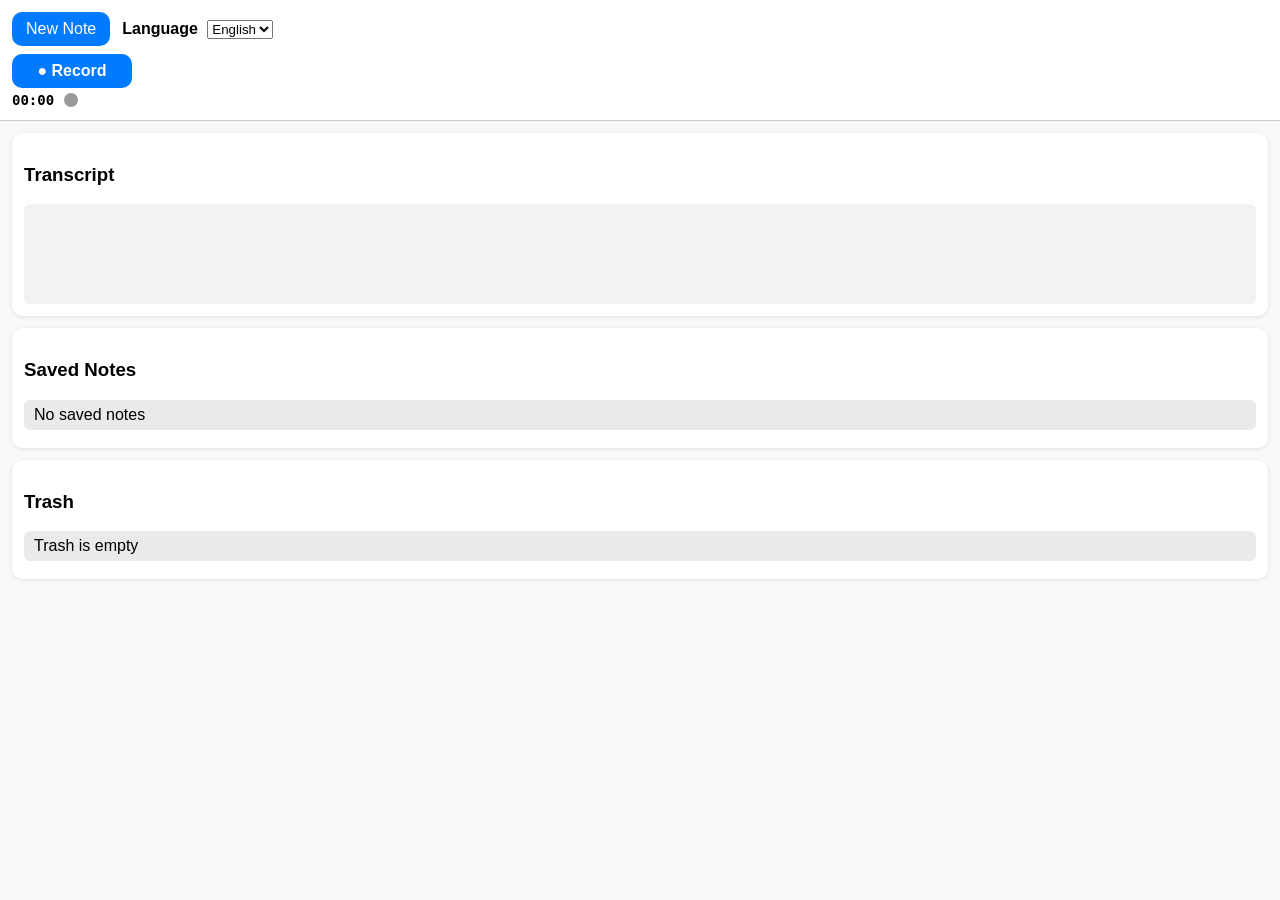
<file: index.html>
<!DOCTYPE html>
<html lang="en">
<head>
  <meta charset="UTF-8" />
  <title>ClearNote</title>
  <meta name="viewport" content="width=device-width, initial-scale=1" />
  <!-- Latest CSS -->
  <link rel="stylesheet" href="styles.css?v=7" />
</head>

<body>

<header class="header">

  <!-- Top controls: New Note + Language -->
  <div class="top-row">
    <button id="newNote" class="primary">New Note</button>

    <div class="control">
      <label><strong>Language</strong></label>
      <select id="language">
        <option value="en-US" selected>English</option>
        <option value="pl-PL">Polish</option>
      </select>
    </div>
  </div>

  <!-- Recorder button + timer + blinking dot -->
  <div class="recorder">
    <button id="recordBtn" class="record-btn">● Record</button>
    <div class="status">
      <span id="timer">00:00</span>
      <span class="dot" id="recordDot"></span>
    </div>
  </div>

</header>

<main>

  <!-- Transcript section -->
  <section class="panel">
    <h3>Transcript</h3>
    <div id="output" class="box"></div>
  </section>

  <!-- Saved Notes collapsible -->
  <section class="panel">
    <h3 class="collapsible" onclick="toggleSection('notesList')">Saved Notes</h3>
    <ul id="notesList"></ul>
  </section>

  <!-- Trash collapsible -->
  <section class="panel">
    <h3 class="collapsible" onclick="toggleSection('trashList')">Trash</h3>
    <ul id="trashList"></ul>
  </section>

  <!-- Latest JS -->
  <script src="app.js?v=7"></script>
</main>

</body>
</html>
</file>
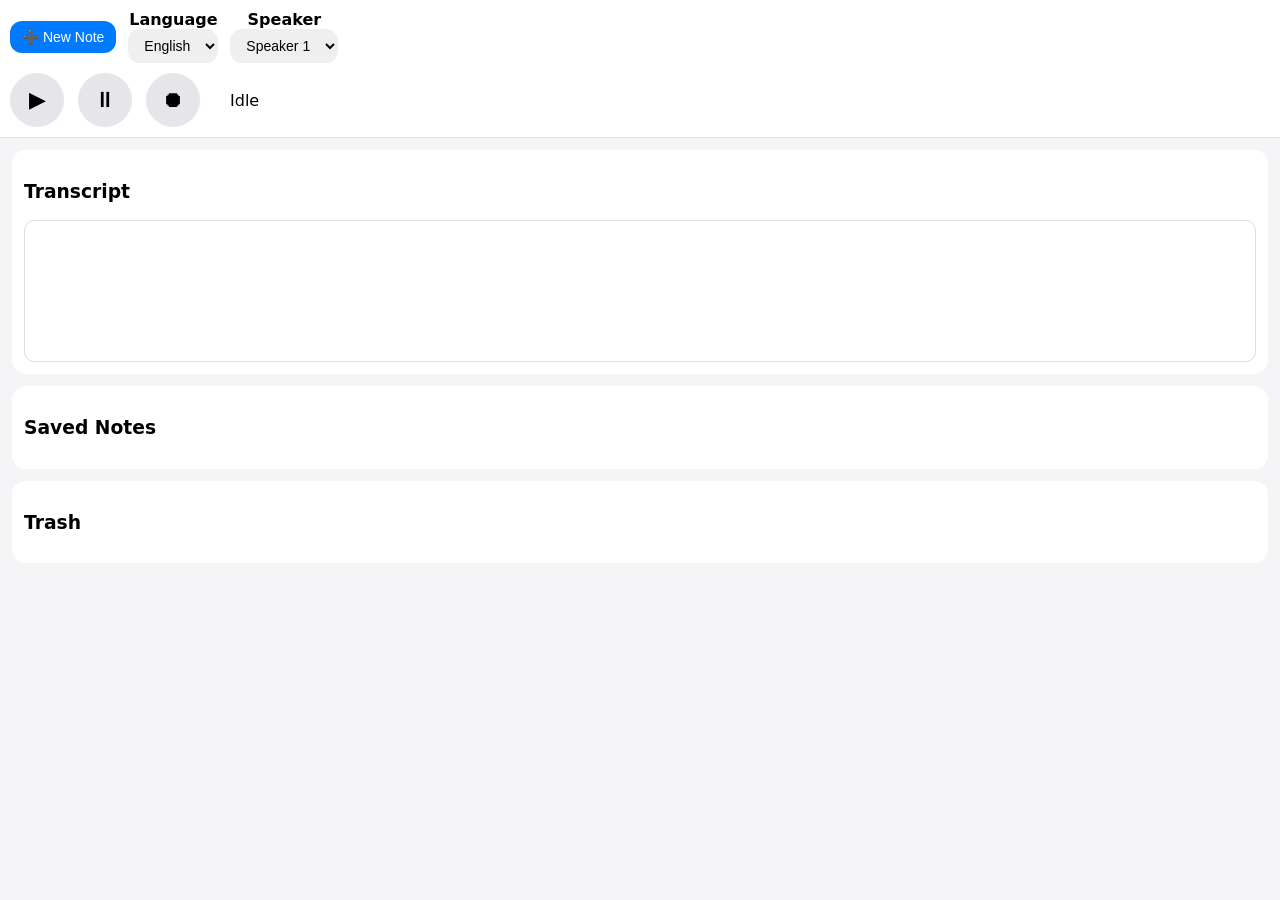
<file: docs/index.html>
<!DOCTYPE html>
<html lang="en">
<head>
  <meta charset="UTF-8" />
  <title>ClearNote</title>
  <meta name="viewport" content="width=device-width, initial-scale=1" />
  <link rel="stylesheet" href="styles.css" />
</head>

<body>

<header>
  <div class="top-controls">
    <button id="newNote" class="primary">➕ New Note</button>

    <div class="control">
      <label><strong>Language</strong></label>
      <select id="language">
        <option value="en-US">English</option>
        <option value="pl-PL">Polish</option>
      </select>
    </div>

    <div class="control">
      <label><strong>Speaker</strong></label>
      <select id="speaker">
        <option>Speaker 1</option>
        <option>Speaker 2</option>
        <option>Speaker 3</option>
      </select>
    </div>
  </div>

  <div class="recorder">
    <button id="start" class="rec-btn">▶︎</button>
    <button id="pause" class="rec-btn">⏸</button>
    <button id="stop" class="rec-btn">⏺</button>
    <div class="status">
      <span class="dot"></span>
      <span id="statusText">Idle</span>
    </div>
  </div>
</header>

<main>

  <section class="panel">
    <h3>Transcript</h3>
    <div id="output" class="box"></div>
  </section>

  <section class="panel">
    <h3>Saved Notes</h3>
    <ul id="notesList"></ul>
  </section>

  <section class="panel">
    <h3>Trash</h3>
    <ul id="trashList"></ul>
  </section>

</main>

<script src="app.js"></script>
</body>
</html>
</file>
<file: styles.css>
/* ---------- BODY ---------- */
body {
  font-family: -apple-system, BlinkMacSystemFont, "Segoe UI", Roboto, Helvetica, Arial, sans-serif;
  margin: 0;
  padding: 0;
  background: #f9f9f9;
}

/* ---------- HEADER ---------- */
header.header {
  position: sticky;
  top: 0;
  background: #fff;
  padding: 12px;
  border-bottom: 1px solid #ccc;
  z-index: 100;
  display: flex;
  flex-direction: column;
  gap: 8px;
}

/* ---------- TOP CONTROLS ---------- */
.top-row {
  display: flex;
  align-items: center;
  justify-content: flex-start;
  gap: 12px;
}

.control label {
  margin-right: 5px;
  font-weight: bold;
}

/* ---------- BUTTONS ---------- */
button {
  cursor: pointer;
  border: none;
  border-radius: 10px;
  padding: 8px 14px;
  background: #007aff;
  color: #fff;
  font-size: 16px;
  transition: background 0.2s ease, transform 0.1s ease;
}

button:hover {
  background: #005bb5;
  transform: scale(1.05);
}

button:active {
  transform: scale(0.98);
}

button.record-btn {
  font-weight: bold;
  width: 120px;
}

/* Active record button highlight */
button.recording {
  background: #ff3b30 !important;
}

/* ---------- STATUS (dot + timer) ---------- */
.status {
  display: flex;
  align-items: center;
  gap: 10px;
  font-weight: bold;
  margin-top: 4px;
}

.dot {
  display: inline-block;
  width: 14px;
  height: 14px;
  background: #999;
  border-radius: 50%;
}

.dot.recording {
  background: #ff3b30;
  animation: blink 1s step-start 0s infinite;
}

@keyframes blink {
  50% { opacity: 0; }
}

/* Timer styling */
#timer {
  font-family: monospace;
  font-size: 14px;
}

/* ---------- MAIN PANELS ---------- */
main {
  padding: 12px;
}

.panel {
  background: #fff;
  padding: 12px;
  margin-bottom: 12px;
  border-radius: 10px;
  box-shadow: 0 1px 4px rgba(0,0,0,0.1);
}

/* Collapsible headers */
.collapsible {
  cursor: pointer;
  user-select: none;
}

/* ---------- TRANSCRIPT BOX ---------- */
.box {
  min-height: 80px;
  background: #f2f2f2;
  padding: 10px;
  border-radius: 6px;
  white-space: pre-wrap;
  word-wrap: break-word;
  font-size: 15px;
}

/* ---------- NOTES & TRASH LIST ---------- */
ul {
  list-style: none;
  padding-left: 0;
  margin: 0;
}

li {
  margin-bottom: 6px;
  padding: 6px 10px;
  background: #eaeaea;
  border-radius: 6px;
  display: flex;
  align-items: center;
  justify-content: space-between;
  flex-wrap: wrap;
}

li.active {
  background: #d0ebff;
}

/* Buttons inside notes/trash */
li button {
  margin-left: 6px;
  margin-top: 4px;
  font-size: 14px;
  padding: 4px 8px;
}

/* Responsive adjustments */
@media (max-width: 500px) {
  .top-row {
    flex-direction: column;
    gap: 6px;
  }

  li {
    flex-direction: column;
    align-items: flex-start;
  }

  li button {
    margin-left: 0;
    margin-right: 4px;
  }
}
</file>
<file: docs/styles.css>
body {
  margin: 0;
  font-family: -apple-system, BlinkMacSystemFont, system-ui;
  background: #f5f5f7;
}

header {
  position: sticky;
  top: 0;
  background: white;
  padding: 10px;
  border-bottom: 1px solid #ddd;
}

.top-controls {
  display: flex;
  gap: 12px;
  align-items: center;
  flex-wrap: wrap;
}

.control {
  display: flex;
  flex-direction: column;
  align-items: center;
}

button, select {
  padding: 8px 12px;
  border-radius: 12px;
  border: none;
  font-size: 14px;
}

button.primary {
  background: #007aff;
  color: white;
}

.recorder {
  display: flex;
  align-items: center;
  gap: 14px;
  margin-top: 10px;
}

.rec-btn {
  width: 54px;
  height: 54px;
  border-radius: 50%;
  background: #e5e5ea;
  font-size: 22px;
  transition: all 0.15s ease;
}

.rec-btn.active {
  background: #007aff;
  color: white;
  box-shadow: 0 0 0 4px rgba(0,122,255,0.2);
}

.rec-btn:active {
  transform: scale(0.95);
}

.status {
  display: flex;
  align-items: center;
  gap: 6px;
}

.dot {
  width: 10px;
  height: 10px;
  border-radius: 50%;
  background: red;
  opacity: 0;
}

.dot.recording {
  opacity: 1;
  animation: blink 1s infinite;
}

@keyframes blink {
  50% { opacity: 0 }
}

main {
  padding: 12px;
}

.panel {
  background: white;
  border-radius: 14px;
  padding: 12px;
  margin-bottom: 12px;
}

.box {
  min-height: 120px;
  border: 1px solid #ddd;
  border-radius: 10px;
  padding: 10px;
}

li {
  list-style: none;
  margin-bottom: 8px;
  padding: 8px;
  border-radius: 8px;
}

li.active {
  background: #e8f0ff;
}

li button {
  margin-right: 6px;
}
</file>
